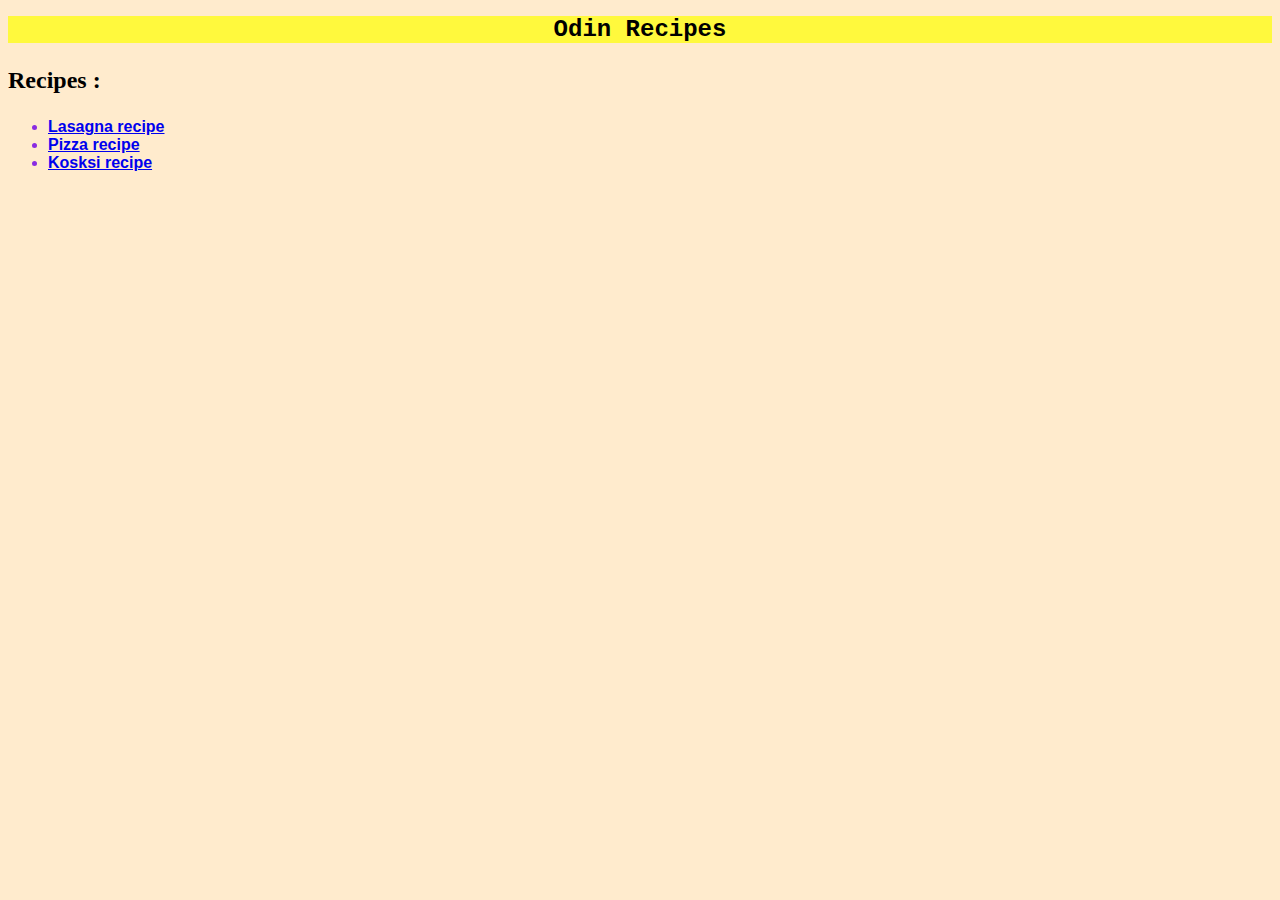
<file: index.html>
<!DOCTYPE html>
<html lang="en">
  <head>
    <meta charset="utf-8" />
    <title>recipe</title>
    <link rel="stylesheet" href="style.css">
  </head>
  <body id="container">
    <div>
      <h1 class="title one"><b>Odin Recipes</b></h1>
      <h3 class="title two">Recipes :</h2>
          <ul>
            <li class="recipe"><a href="./recipes/lasangna.html">Lasagna recipe</a></li>
              <li class="recipe"><a href="./recipes/pizza.html">Pizza recipe</a></li>
              <li class="recipe"><a href="./recipes/kosksi.html">Kosksi recipe</a></li>
          </ul>
    </div>
  </body>
</html>
</file>
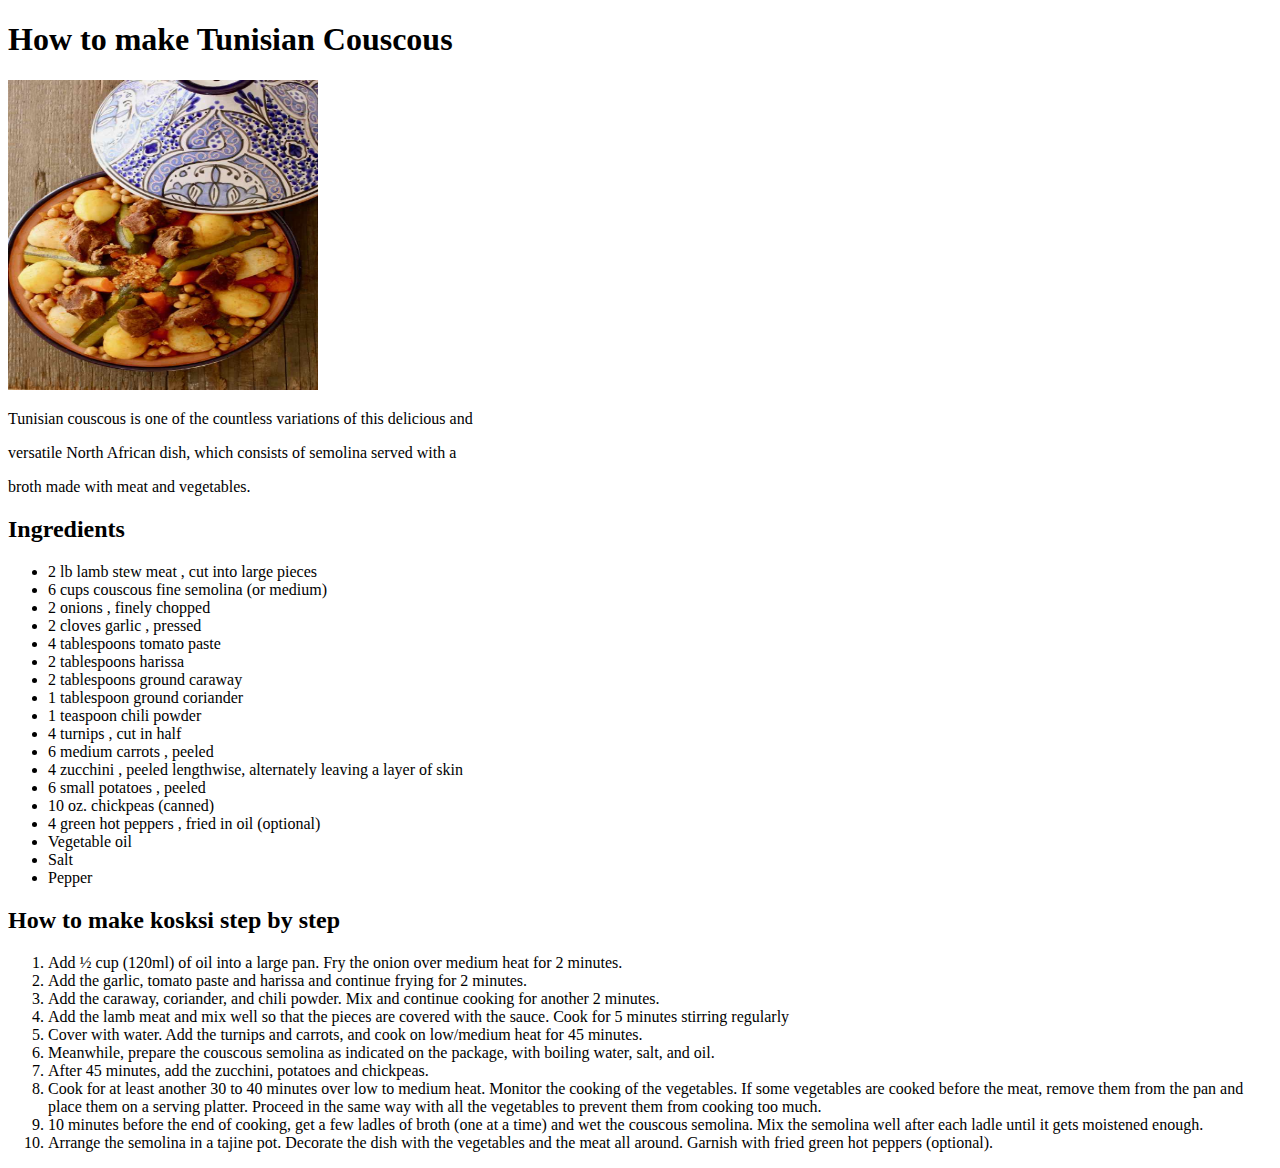
<file: recipes/kosksi.html>
<!DOCTYPE html>
<html lang="en">
  <head>
    <meta charset="UTF-8" />
    <title>Kosksi Recipe</title>
  </head>
  <body>
    <h1><b>How to make Tunisian Couscous</b></h1>
    <img
      src="../images/kosksi.jpg"
      alt="kosksi image"
      height="310"
      width="310"
    />
    <p>
      Tunisian couscous is one of the countless variations of this delicious and
    </p>

    <p>
      versatile North African dish, which consists of semolina served with a
    </p>
    <p>broth made with meat and vegetables.</p>
    <h2>Ingredients</h2>
    <ul>
      <li>2 lb lamb stew meat , cut into large pieces</li>
      <li>6 cups couscous fine semolina (or medium)</li>
      <li>2 onions , finely chopped</li>
      <li>2 cloves garlic , pressed</li>
      <li>4 tablespoons tomato paste</li>
      <li>2 tablespoons harissa</li>
      <li>2 tablespoons ground caraway</li>
      <li>1 tablespoon ground coriander</li>
      <li>1 teaspoon chili powder</li>
      <li>4 turnips , cut in half</li>
      <li>6 medium carrots , peeled</li>
      <li>
        4 zucchini , peeled lengthwise, alternately leaving a layer of skin
      </li>
      <li>6 small potatoes , peeled</li>
      <li>10 oz. chickpeas (canned)</li>
      <li>4 green hot peppers , fried in oil (optional)</li>
      <li>Vegetable oil</li>
      <li>Salt</li>
      <li>Pepper</li>
    </ul>
    <h2>How to make kosksi step by step</h2>
    <ol>
      <li>
        Add ½ cup (120ml) of oil into a large pan. Fry the onion over medium
        heat for 2 minutes.
      </li>
      <li>
        Add the garlic, tomato paste and harissa and continue frying for 2
        minutes.
      </li>
      <li>
        Add the caraway, coriander, and chili powder. Mix and continue cooking
        for another 2 minutes.
      </li>
      <li>
        Add the lamb meat and mix well so that the pieces are covered with the
        sauce. Cook for 5 minutes stirring regularly
      </li>
      <li>
        Cover with water. Add the turnips and carrots, and cook on low/medium
        heat for 45 minutes.
      </li>
      <li>
        Meanwhile, prepare the couscous semolina as indicated on the package,
        with boiling water, salt, and oil.
      </li>
      <li>After 45 minutes, add the zucchini, potatoes and chickpeas.</li>
      <li>
        Cook for at least another 30 to 40 minutes over low to medium heat.
        Monitor the cooking of the vegetables. If some vegetables are cooked
        before the meat, remove them from the pan and place them on a serving
        platter. Proceed in the same way with all the vegetables to prevent them
        from cooking too much.
      </li>
      <li>
        10 minutes before the end of cooking, get a few ladles of broth (one at
        a time) and wet the couscous semolina. Mix the semolina well after each
        ladle until it gets moistened enough.
      </li>
      <li>
        Arrange the semolina in a tajine pot. Decorate the dish with the
        vegetables and the meat all around. Garnish with fried green hot peppers
        (optional).
      </li>
    </ol>
  </body>
</html>
</file>
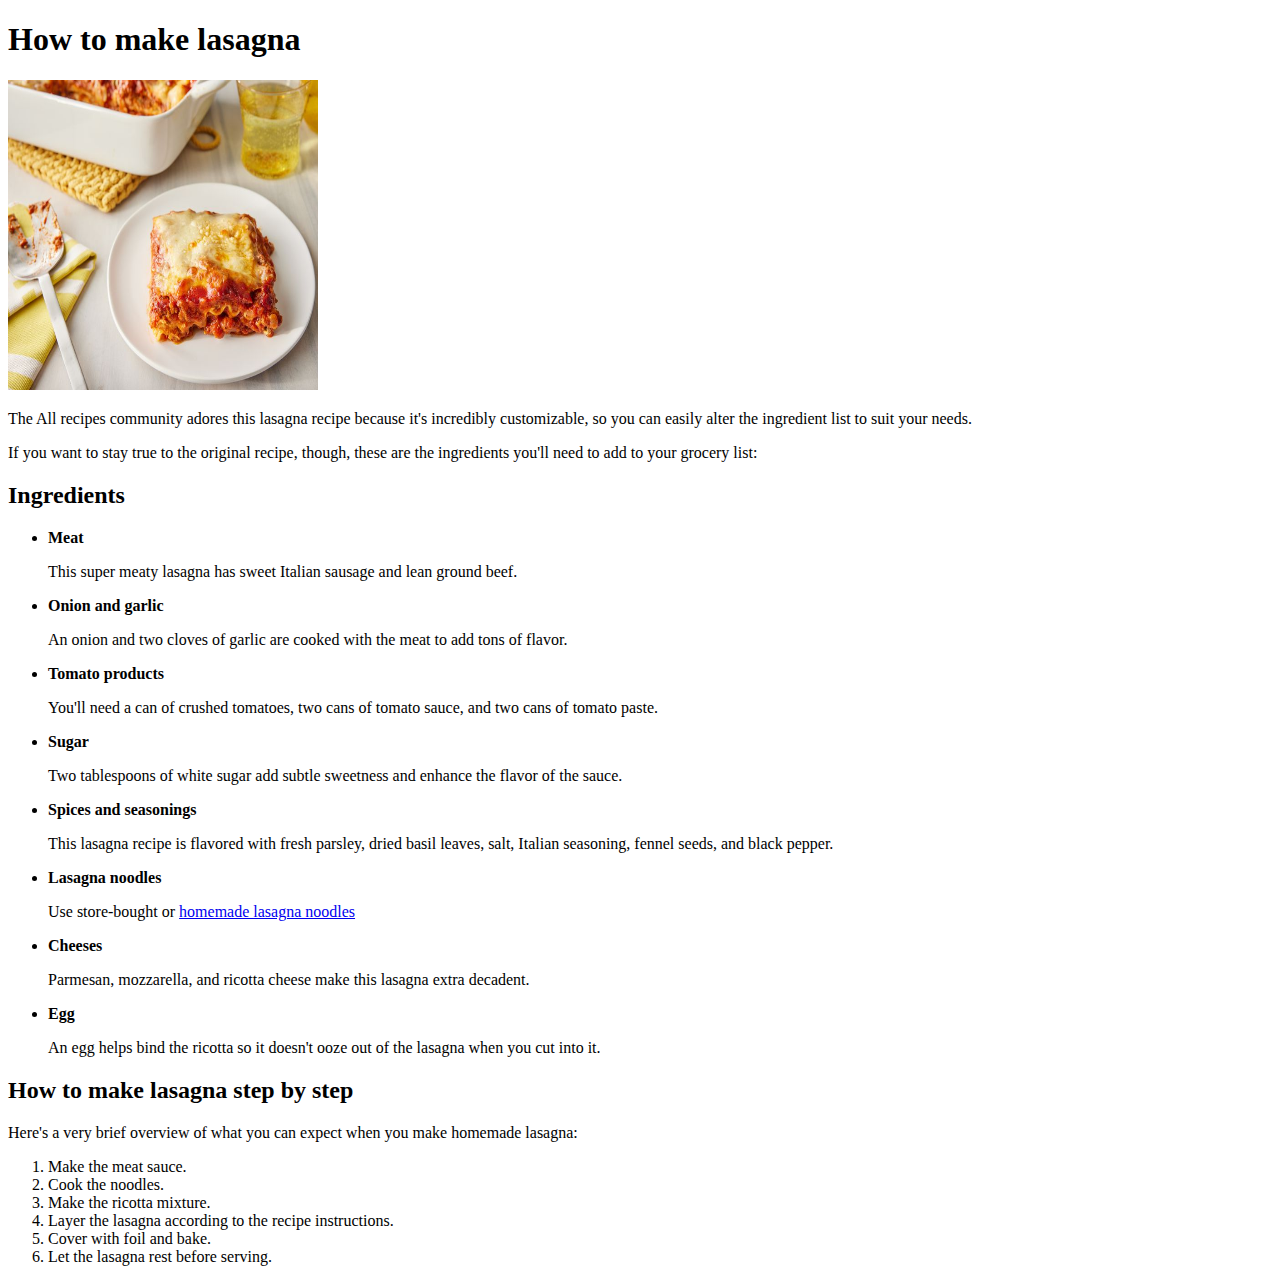
<file: recipes/lasangna.html>
<!DOCTYPE html>
<html lang="en">
  <head>
    <meta charset="UTF-8" />
    <title>Lasagna Recipe</title>
  </head>
  <body>
    <h1>How to make lasagna</h1>
    <img
      src="../images/lasagna.jpg"
      alt="lasagna photo"
      height="310"
      width="310"
    />
    <p>
      The All recipes community adores this lasagna recipe because it's
      incredibly customizable, so you can easily alter the ingredient list to
      suit your needs.
    </p>
    <p>
      If you want to stay true to the original recipe, though, these are the
      ingredients you'll need to add to your grocery list:
    </p>
    <h2>Ingredients</h2>
    <ul>
      <li>
        <b>Meat</b>
        <p>
          This super meaty lasagna has sweet Italian sausage and lean ground
          beef.
        </p>
      </li>
      <li>
        <b>Onion and garlic </b>
        <p>
          An onion and two cloves of garlic are cooked with the meat to add tons
          of flavor.
        </p>
      </li>
      <li>
        <b>Tomato products </b>
        <p>
          You'll need a can of crushed tomatoes, two cans of tomato sauce, and
          two cans of tomato paste.
        </p>
      </li>
      <li>
        <b>Sugar</b>
        <p>
          Two tablespoons of white sugar add subtle sweetness and enhance the
          flavor of the sauce.
        </p>
      </li>
      <li>
        <b>Spices and seasonings</b>
        <p>
          This lasagna recipe is flavored with fresh parsley, dried basil
          leaves, salt, Italian seasoning, fennel seeds, and black pepper.
        </p>
      </li>
      <li>
        <b>Lasagna noodles</b>
        <p>
          Use store-bought or
          <a
            href="https://www.allrecipes.com/recipe/266023/homemade-lasagna-sheets/"
            target="_blank"
            rel="noopener noreferrer"
            >homemade lasagna noodles</a
          >
        </p>
      </li>
      <li>
        <b>Cheeses</b>
        <p>
          Parmesan, mozzarella, and ricotta cheese make this lasagna extra
          decadent.
        </p>
      </li>
      <li>
        <b>Egg</b>
        <p>
          An egg helps bind the ricotta so it doesn't ooze out of the lasagna
          when you cut into it.
        </p>
      </li>
    </ul>
    <h2>How to make lasagna step by step</h2>
    <p>
      Here's a very brief overview of what you can expect when you make homemade
      lasagna:
    </p>
    <ol>
      <li>Make the meat sauce.</li>
      <li>Cook the noodles.</li>
      <li>Make the ricotta mixture.</li>
      <li>Layer the lasagna according to the recipe instructions.</li>
      <li>Cover with foil and bake.</li>
      <li>Let the lasagna rest before serving.</li>
    </ol>
  </body>
</html>
</file>
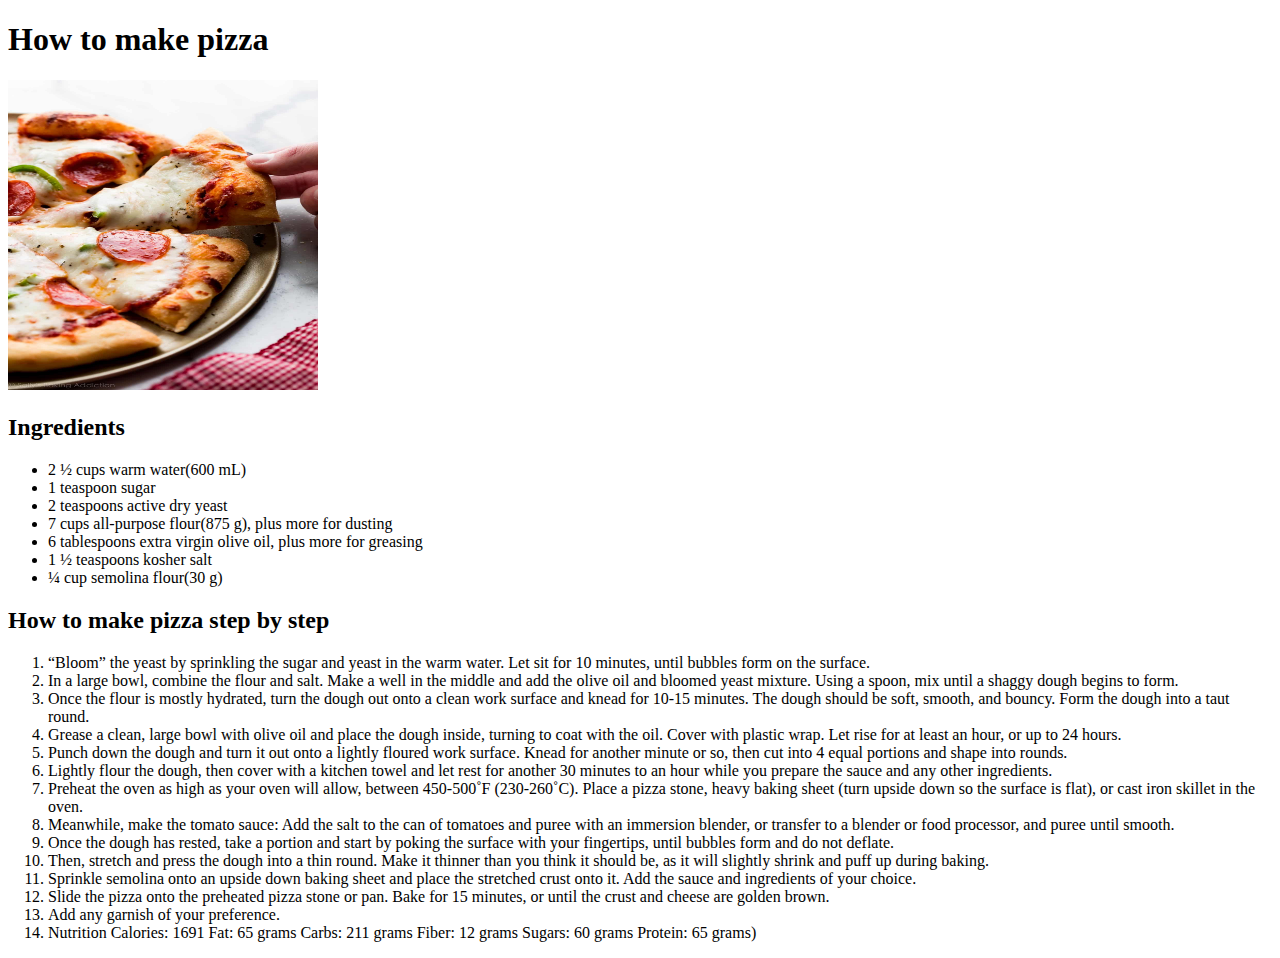
<file: recipes/pizza.html>
<!DOCTYPE html>
<html lang="en">
  <head>
    <meta charset="UTF-8" />
    <title>Pizza Recipe</title>
  </head>
  <body>
    <h1><b>How to make pizza</b></h1>
    <img src="../images/pizza.jpg" alt="pizza photo" height="310" width="310" />
    <h2>Ingredients</h2>
    <ul>
      <li>2 ½ cups warm water(600 mL)</li>
      <li>1 teaspoon sugar</li>
      <li>2 teaspoons active dry yeast</li>
      <li>7 cups all-purpose flour(875 g), plus more for dusting</li>
      <li>6 tablespoons extra virgin olive oil, plus more for greasing</li>
      <li>1 ½ teaspoons kosher salt</li>
      <li>¼ cup semolina flour(30 g)</li>
    </ul>
    <h2>How to make pizza step by step</h2>
    <ol>
      <li>
        “Bloom” the yeast by sprinkling the sugar and yeast in the warm water.
        Let sit for 10 minutes, until bubbles form on the surface.
      </li>
      <li>
        In a large bowl, combine the flour and salt. Make a well in the middle
        and add the olive oil and bloomed yeast mixture. Using a spoon, mix
        until a shaggy dough begins to form.
      </li>
      <li>
        Once the flour is mostly hydrated, turn the dough out onto a clean work
        surface and knead for 10-15 minutes. The dough should be soft, smooth,
        and bouncy. Form the dough into a taut round.
      </li>
      <li>
        Grease a clean, large bowl with olive oil and place the dough inside,
        turning to coat with the oil. Cover with plastic wrap. Let rise for at
        least an hour, or up to 24 hours.
      </li>
      <li>
        Punch down the dough and turn it out onto a lightly floured work
        surface. Knead for another minute or so, then cut into 4 equal portions
        and shape into rounds.
      </li>
      <li>
        Lightly flour the dough, then cover with a kitchen towel and let rest
        for another 30 minutes to an hour while you prepare the sauce and any
        other ingredients.
      </li>
      <li>
        Preheat the oven as high as your oven will allow, between 450-500˚F
        (230-260˚C). Place a pizza stone, heavy baking sheet (turn upside down
        so the surface is flat), or cast iron skillet in the oven.
      </li>
      <li>
        Meanwhile, make the tomato sauce: Add the salt to the can of tomatoes
        and puree with an immersion blender, or transfer to a blender or food
        processor, and puree until smooth.
      </li>
      <li>
        Once the dough has rested, take a portion and start by poking the
        surface with your fingertips, until bubbles form and do not deflate.
      </li>
      <li>
        Then, stretch and press the dough into a thin round. Make it thinner
        than you think it should be, as it will slightly shrink and puff up
        during baking.
      </li>
      <li>
        Sprinkle semolina onto an upside down baking sheet and place the
        stretched crust onto it. Add the sauce and ingredients of your choice.
      </li>
      <li>
        Slide the pizza onto the preheated pizza stone or pan. Bake for 15
        minutes, or until the crust and cheese are golden brown.
      </li>
      <li>Add any garnish of your preference.</li>
      <li>
        Nutrition Calories: 1691 Fat: 65 grams Carbs: 211 grams Fiber: 12 grams
        Sugars: 60 grams Protein: 65 grams)
      </li>
    </ol>
  </body>
</html>
</file>
<file: style.css>
.title{
    font-size: 24px;
    font-weight: bold;
}
.one{
    font-family: 'Courier New', Courier, monospace;
    background-color: rgba(255, 255, 0, 0.7);
    text-align: center;
    color: rgba(0, 0, 0);
}
.two{
    background-color: blanchedalmond;
    text-align: left;
}
#container{
    background-color: blanchedalmond;
}
.recipe{
    color: blueviolet;
    font-weight: 600;
    font-family: 'Lucida Sans', 'Lucida Sans Regular', 'Lucida Grande', 'Lucida Sans Unicode', Geneva, Verdana, sans-serif;
}
</file>
